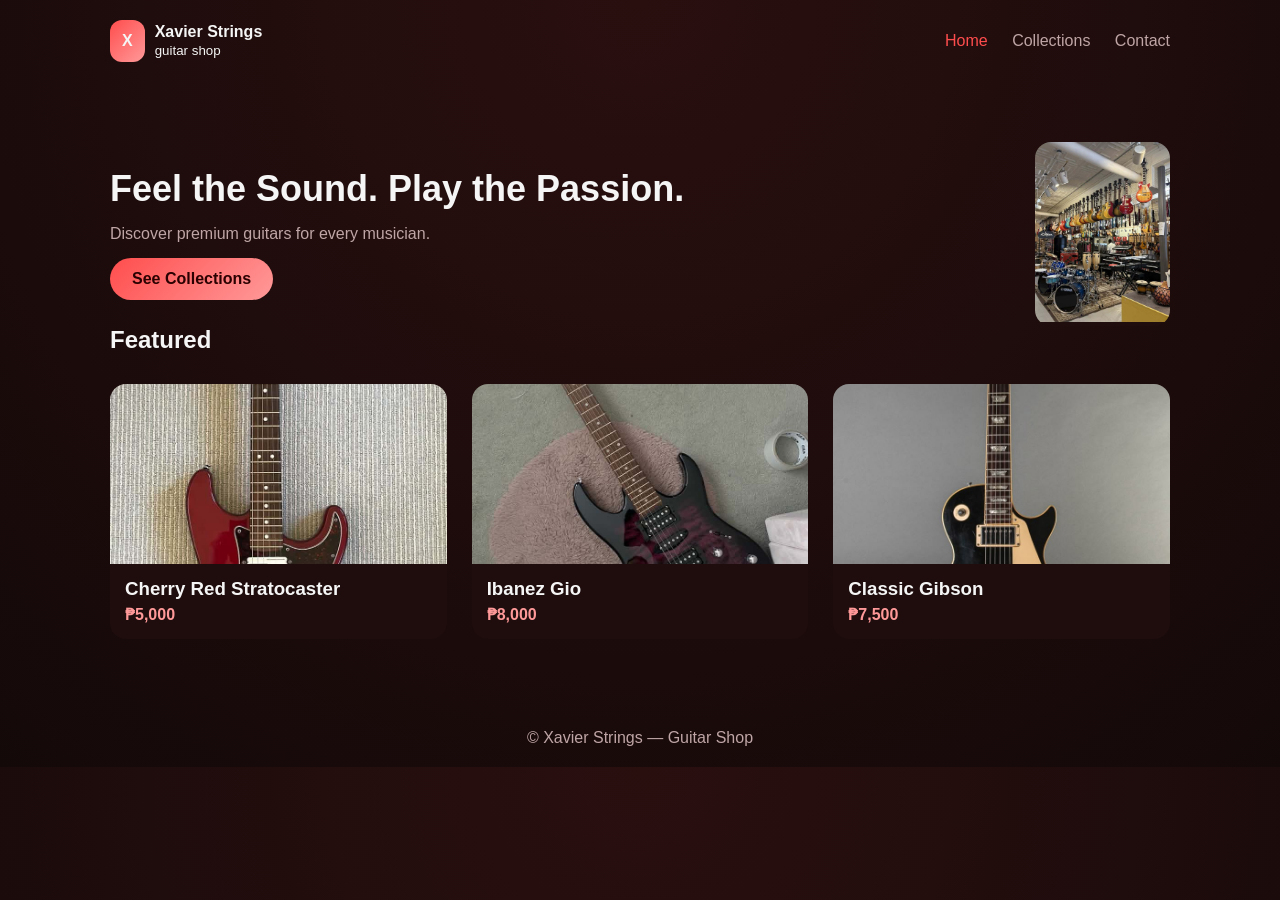
<file: index.html>
<!DOCTYPE html>
<html lang="en">
<head>
  <meta charset="UTF-8">
  <title>Xavier Strings</title>
  <link rel="stylesheet" href="style.css">
</head>

<body>

<header class="container">
  <div class="brand">
    <div class="logo">X</div>
    <div>
      <strong>Xavier Strings</strong><br>
      <small>guitar shop</small>
    </div>
  </div>

  <nav>
    <a class="active" href="index.html">Home</a>
    <a href="collections.html">Collections</a>
    <a href="contact.html">Contact</a>
  </nav>
</header>

<main class="container">

  <section class="hero">
    <div>
      <h1>Feel the Sound. Play the Passion.</h1>
      <p>Discover premium guitars for every musician.</p>
      <a href="collections.html" class="cta">See Collections</a>
    </div>

    <div class="card">
      <img src="image1.jpg" alt="Featured Guitar">
    </div>
  </section>

  <h2>Featured</h2>

  <div class="grid">
    <div class="card">
      <img src="image2.jpg">
      <h3>Cherry Red Stratocaster</h3>
      <div class="price">₱5,000</div>
    </div>

    <div class="card">
      <img src="image3.jpg">
      <h3>Ibanez Gio</h3>
      <div class="price">₱8,000</div>
    </div>

    <div class="card">
      <img src="image4.jpg">
      <h3>Classic Gibson</h3>
      <div class="price">₱7,500</div>
    </div>
  </div>

</main>

<footer>
  © Xavier Strings — Guitar Shop
</footer>

</body>
</html>
</file>
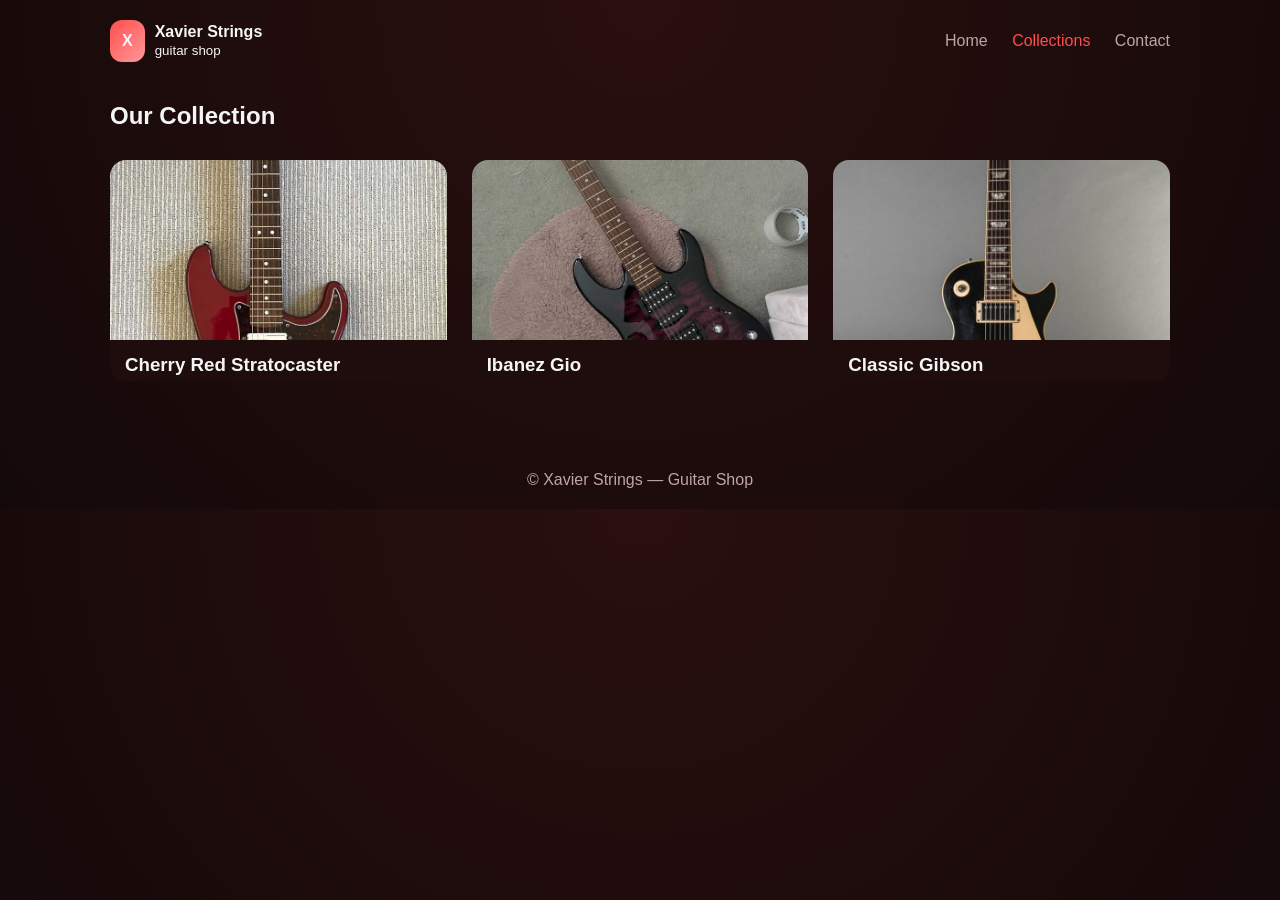
<file: collections.html>
<!DOCTYPE html>
<html lang="en">
<head>
  <meta charset="UTF-8">
  <title>Collections - Xavier Strings</title>
  <link rel="stylesheet" href="style.css">
</head>

<body>

<header class="container">
  <div class="brand">
    <div class="logo">X</div>
    <div>
      <strong>Xavier Strings</strong><br>
      <small>guitar shop</small>
    </div>
  </div>

  <nav>
    <a href="index.html">Home</a>
    <a class="active" href="collections.html">Collections</a>
    <a href="contact.html">Contact</a>
  </nav>
</header>

<main class="container">

  <h2>Our Collection</h2>

  <div class="grid">
    <div class="card">
      <img src="image2.jpg">
      <h3>Cherry Red Stratocaster</h3>
    </div>

    <div class="card">
      <img src="image3.jpg">
      <h3>Ibanez Gio</h3>
    </div>

    <div class="card">
      <img src="image4.jpg">
      <h3>Classic Gibson</h3>
    </div>
  </div>

</main>

<footer>
  © Xavier Strings — Guitar Shop
</footer>

</body>
</html>
</file>
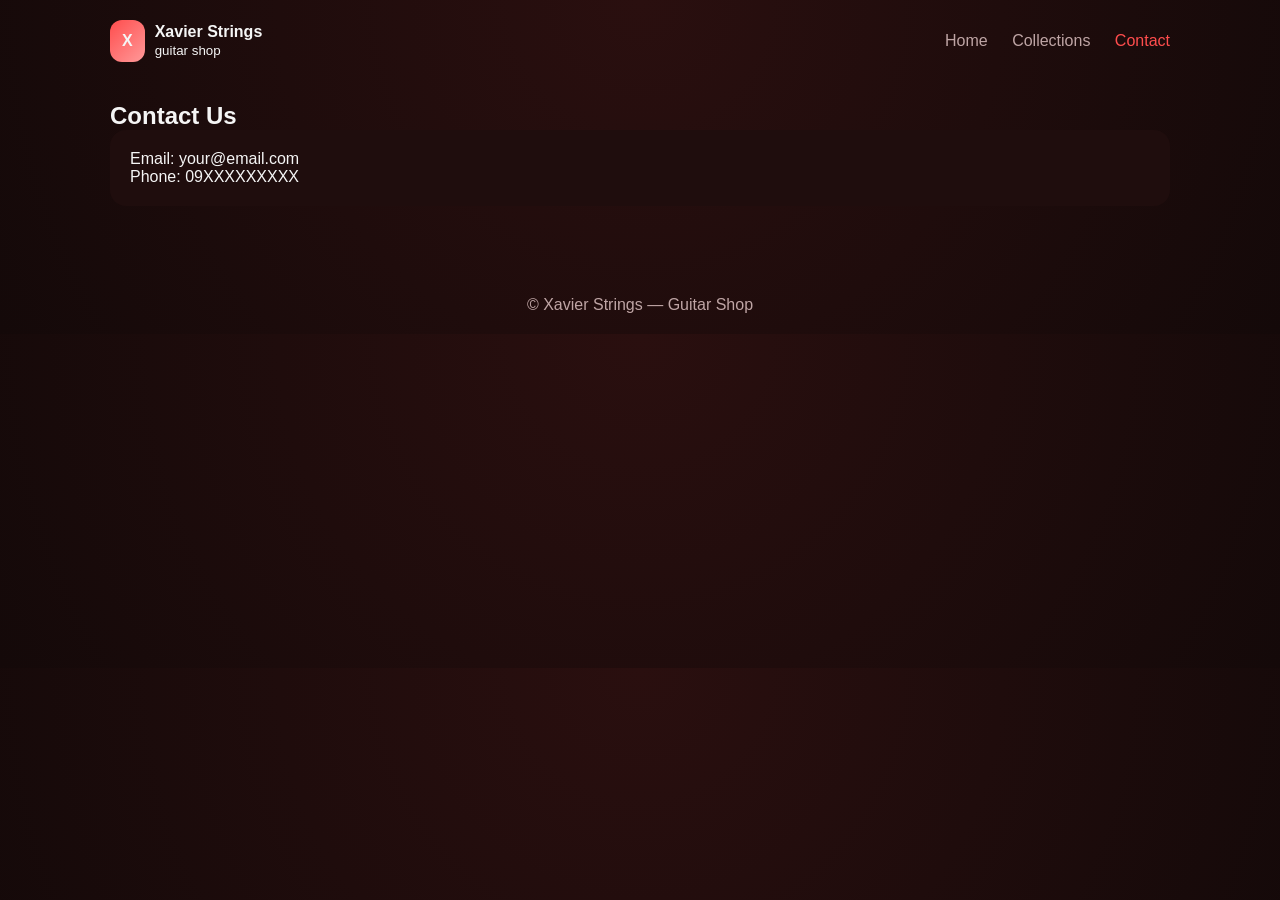
<file: contact.html>
<!DOCTYPE html>
<html lang="en">
<head>
  <meta charset="UTF-8">
  <title>Contact - Xavier Strings</title>
  <link rel="stylesheet" href="style.css">
</head>

<body>

<header class="container">
  <div class="brand">
    <div class="logo">X</div>
    <div>
      <strong>Xavier Strings</strong><br>
      <small>guitar shop</small>
    </div>
  </div>

  <nav>
    <a href="index.html">Home</a>
    <a href="collections.html">Collections</a>
    <a class="active" href="contact.html">Contact</a>
  </nav>
</header>

<main class="container">

  <h2>Contact Us</h2>

  <div class="card" style="padding: 20px;">
    <p>Email: your@email.com</p>
    <p>Phone: 09XXXXXXXXX</p>
  </div>

</main>

<footer>
  © Xavier Strings — Guitar Shop
</footer>

</body>
</html>
</file>
<file: style.css>
:root {
  --bg: #140909;
  --card: #1f0d0d;
  --accent: #ff4d4d;
  --accent-soft: #ff9999;
  --text: #f5f5f5;
  --muted: #bfa5a5;
}

* {
  margin: 0;
  padding: 0;
  box-sizing: border-box;
}

body {
  background: radial-gradient(circle at top, #2a0f0f, #140909);
  color: var(--text);
  font-family: 'Segoe UI', sans-serif;
}

.container {
  max-width: 1100px;
  margin: auto;
  padding: 20px;
}


header {
  display: flex;
  justify-content: space-between;
  align-items: center;
}

.brand {
  display: flex;
  gap: 10px;
  align-items: center;
}

.logo {
  background: linear-gradient(135deg, #ff4d4d, #ff9999);
  padding: 12px;
  border-radius: 12px;
  font-weight: bold;
}


nav a {
  margin-left: 20px;
  color: var(--muted);
  position: relative;
  text-decoration: none;
  transition: 0.3s;
}

nav a:hover {
  color: var(--text);
}

nav a::after {
  content: "";
  position: absolute;
  width: 0%;
  height: 2px;
  bottom: -4px;
  left: 0;
  background: var(--accent);
  transition: 0.3s;
}

nav a:hover::after {
  width: 100%;
}


nav a.active {
  color: var(--accent);
}


.hero {
  display: flex;
  align-items: center;
  justify-content: space-between;
  margin-top: 40px;
  gap: 40px;
  flex-wrap: wrap;
}

.hero h1 {
  font-size: 36px;
}

.hero p {
  color: var(--muted);
  margin: 15px 0;
}

.cta {
  background: linear-gradient(135deg, #ff4d4d, #ff9999);
  padding: 12px 22px;
  border-radius: 30px;
  color: #2b0000;
  font-weight: bold;
  text-decoration: none;
  display: inline-block;
}


.grid {
  display: grid;
  grid-template-columns: repeat(auto-fit, minmax(230px, 1fr));
  gap: 25px;
  margin-top: 30px;
}


.card {
  background: var(--card);
  border-radius: 16px;
  overflow: hidden;
  position: relative;
  transition: 0.3s;
}

.card:hover {
  transform: scale(1.05);
}

.card img {
  width: 100%;
  height: 180px;
  object-fit: cover;
}

.card h3 {
  padding: 10px 15px 5px;
}

.price {
  padding: 0 15px 15px;
  color: var(--accent-soft);
  font-weight: bold;
}


footer {
  text-align: center;
  margin-top: 50px;
  padding: 20px;
  color: var(--muted);
}
</file>
